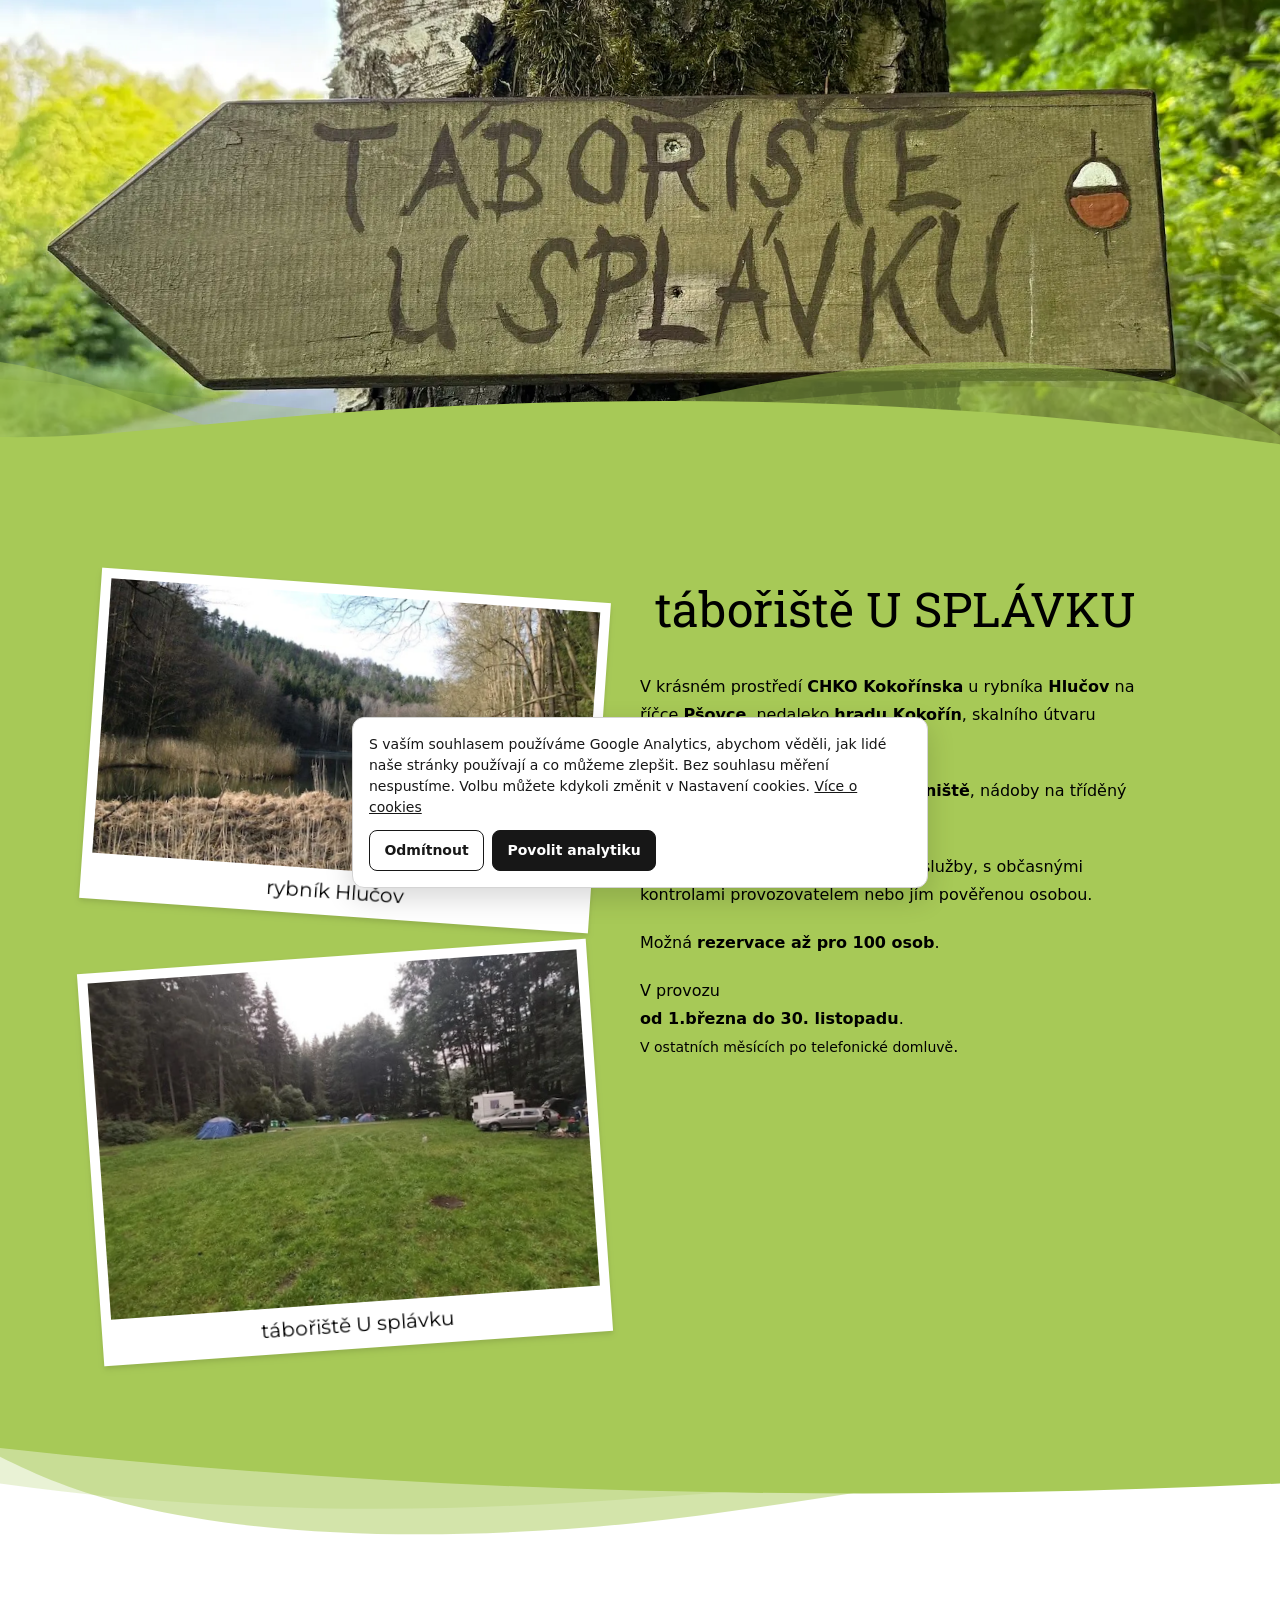
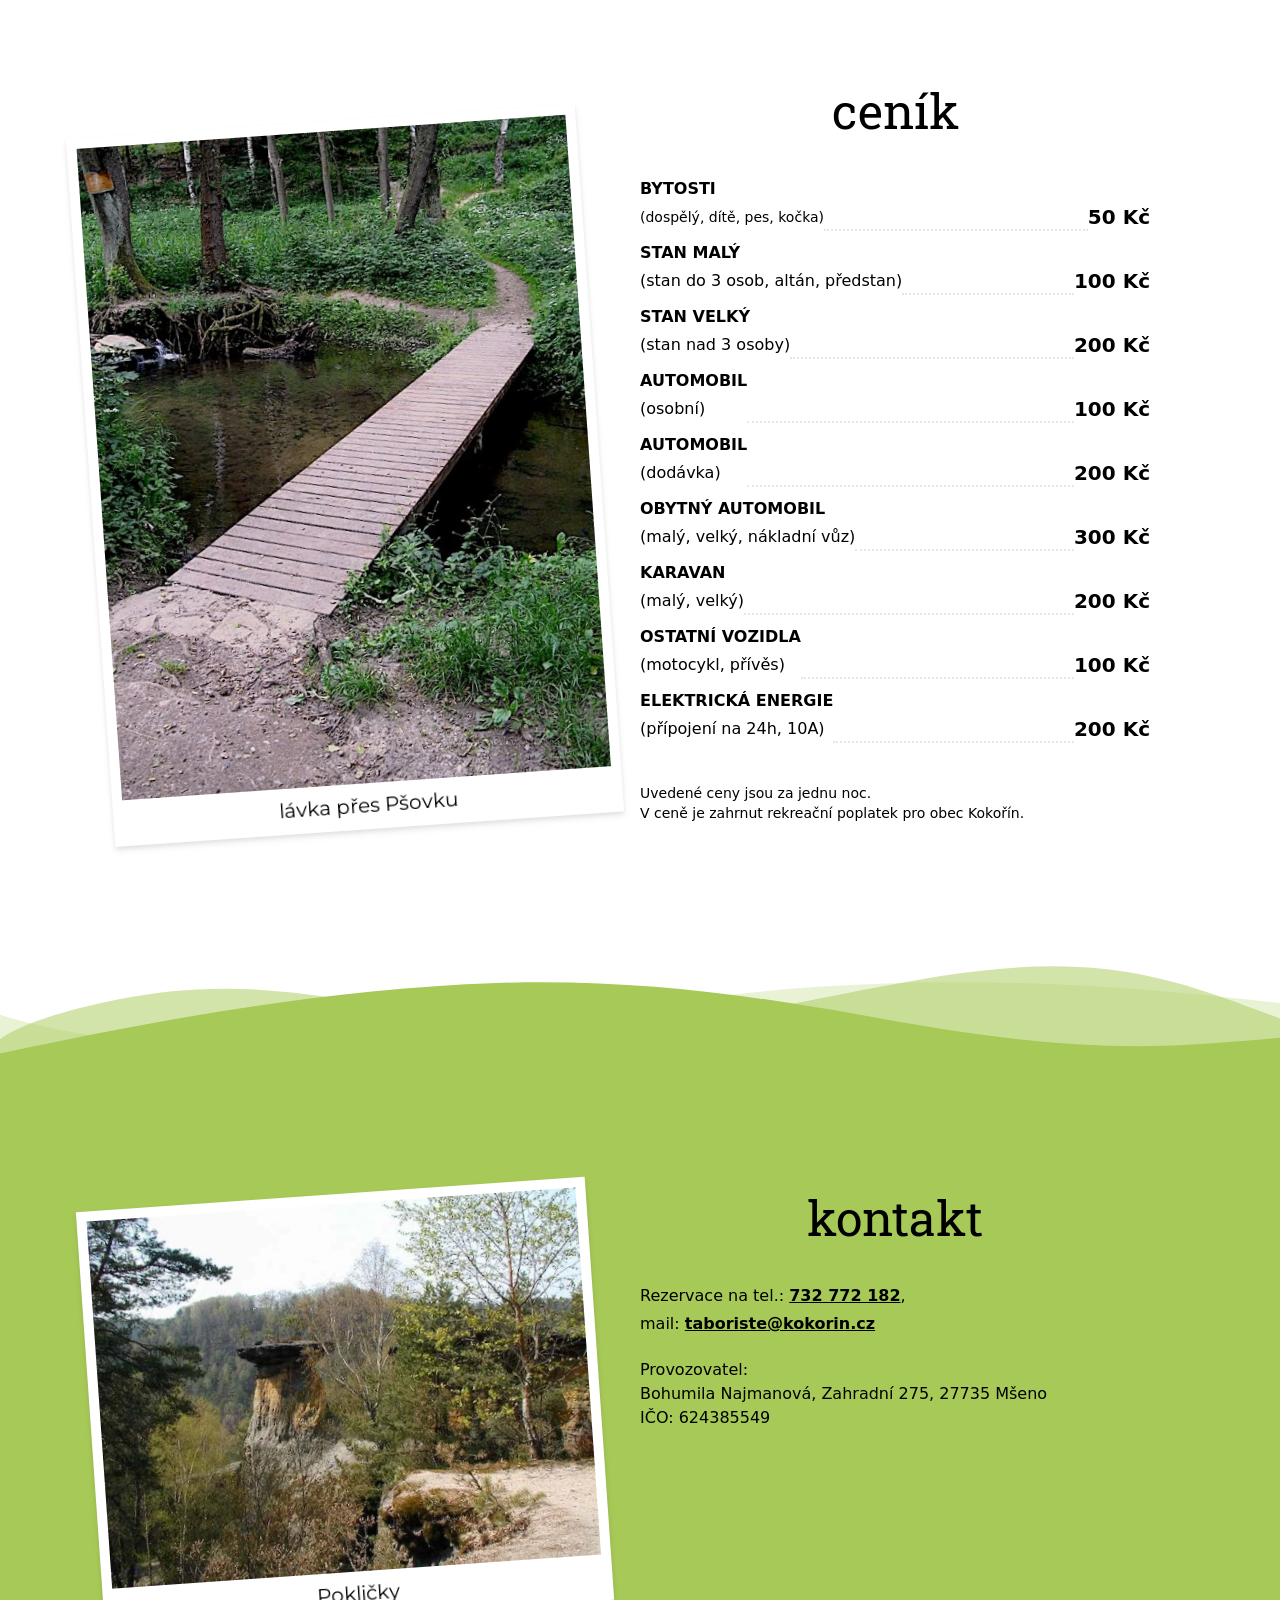
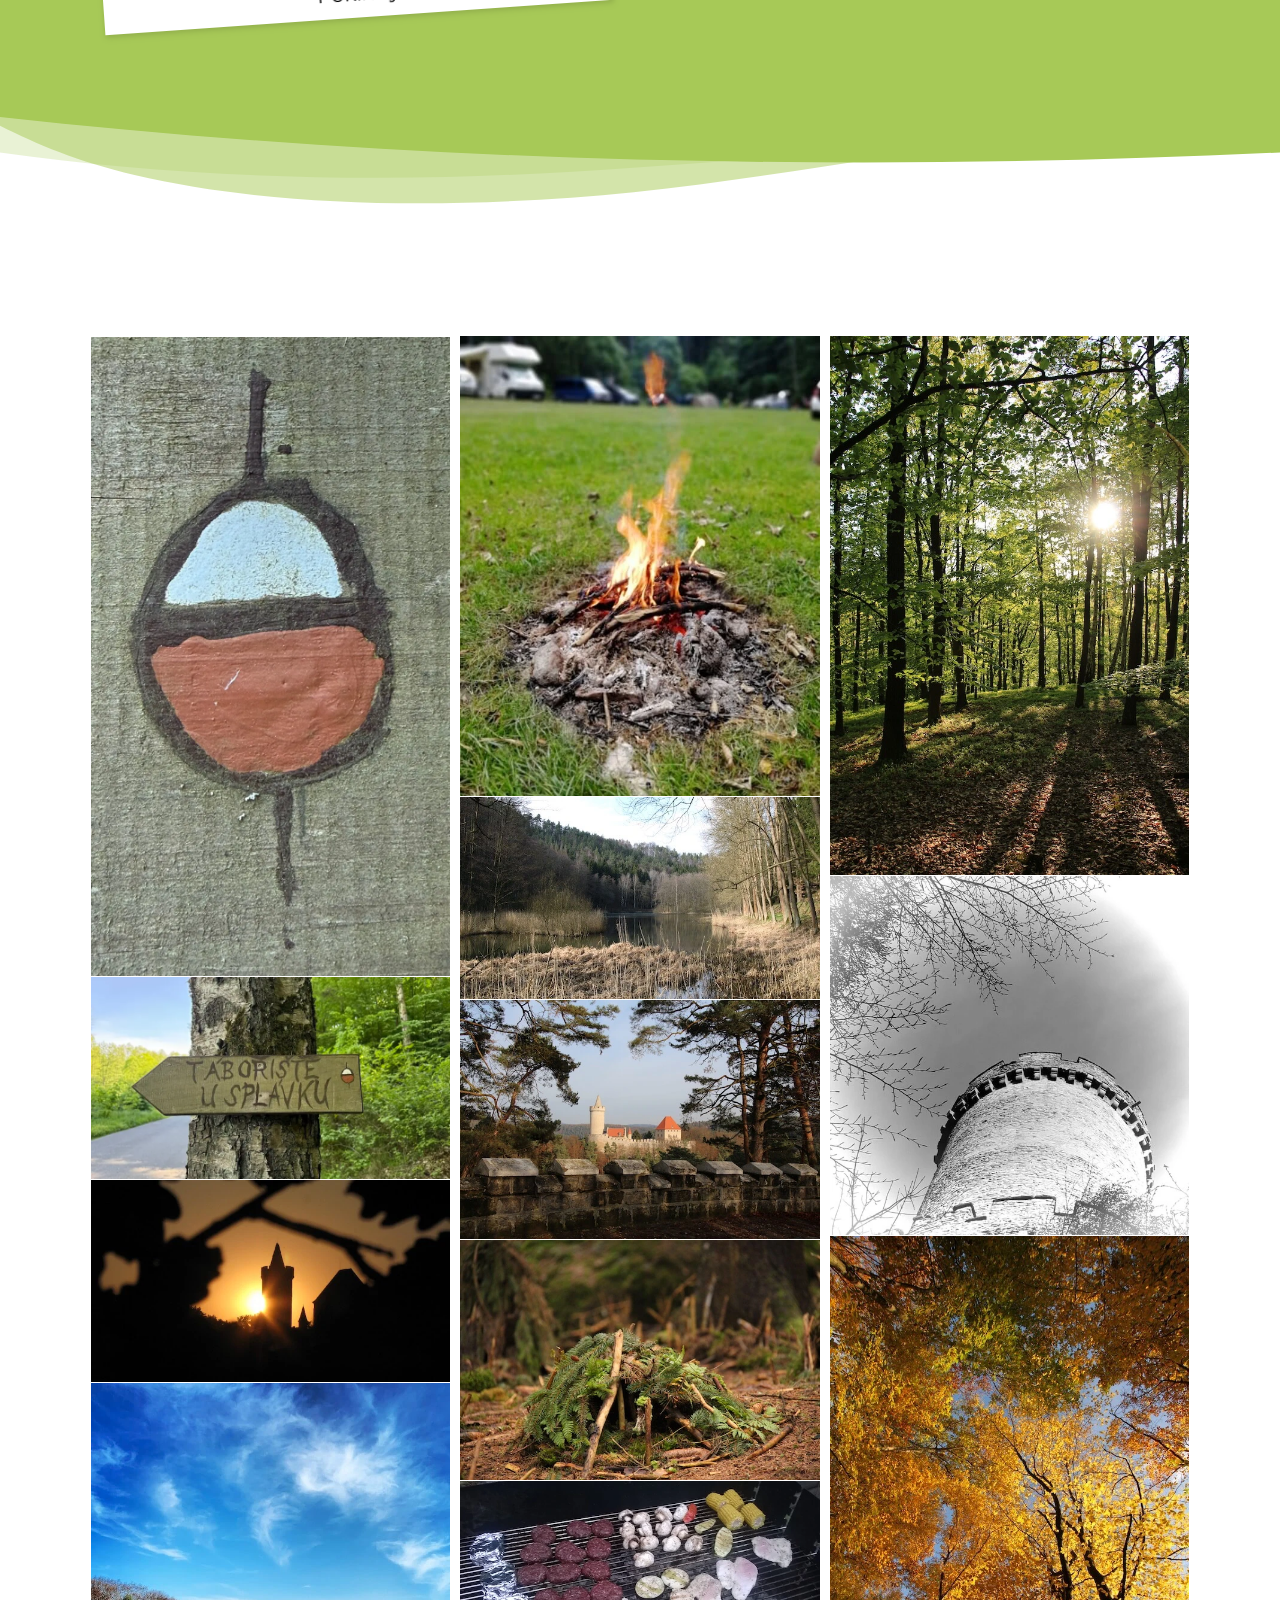
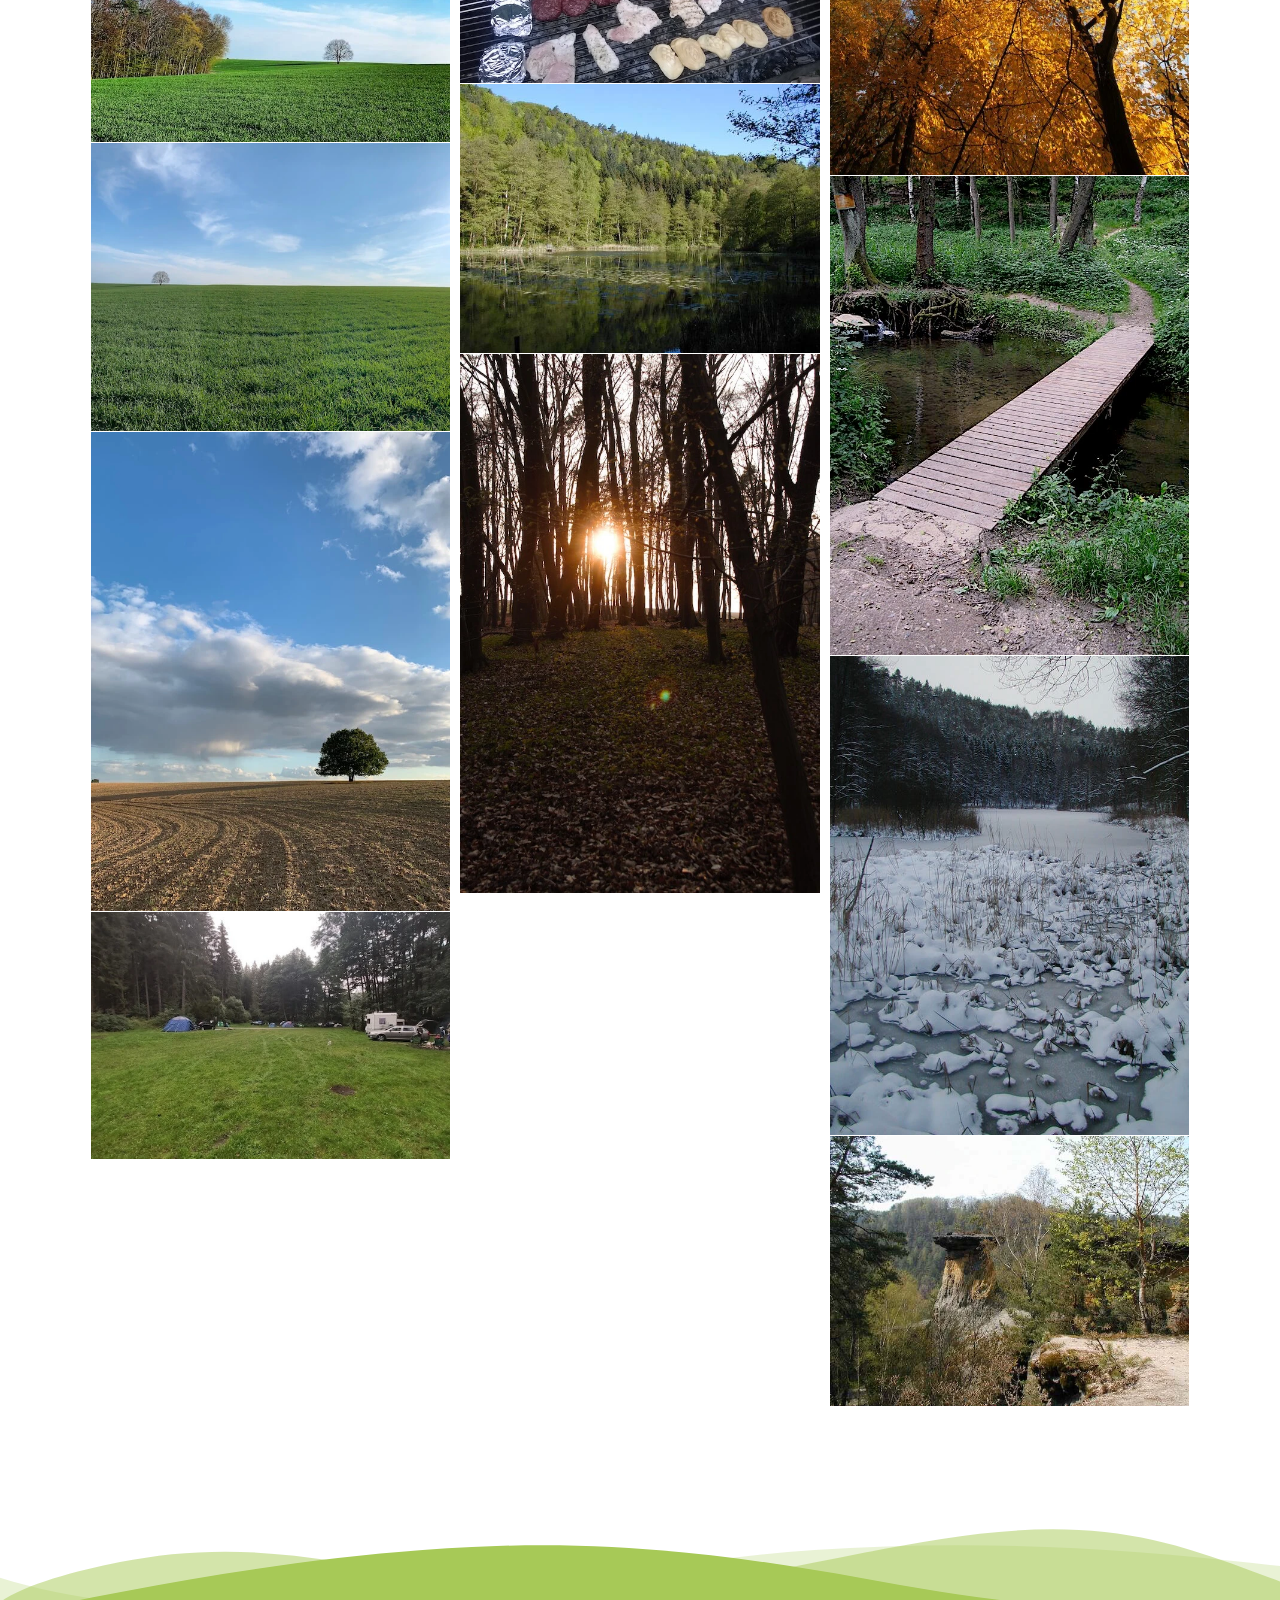
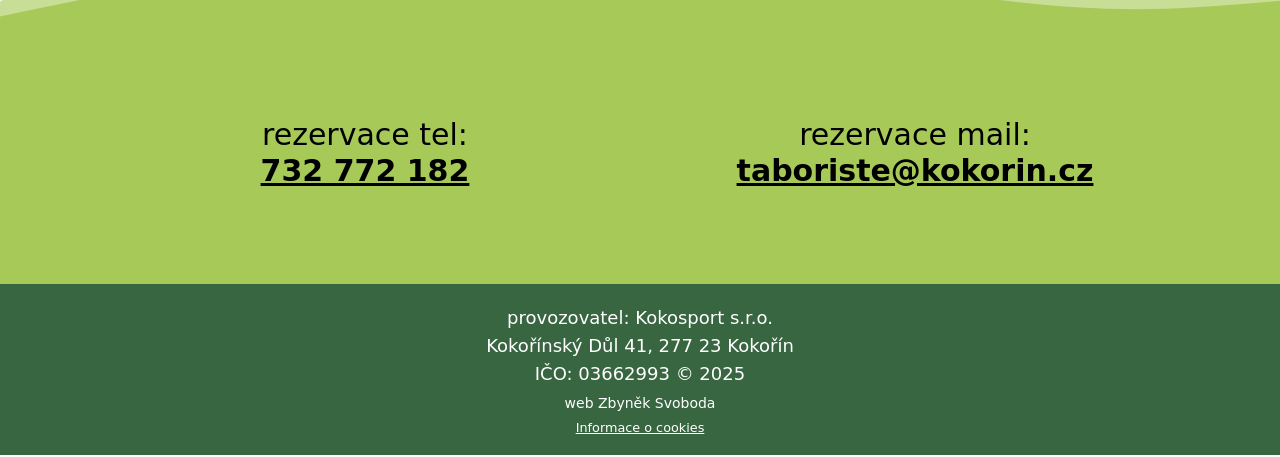
<file: index.html>
<!DOCTYPE html>
<html lang="cs">
  <head>
    <meta charset="UTF-8" />
    <meta http-equiv="X-UA-Compatible" content="IE=edge" />
    <title>tábořiště U SPLÁVKU | Kempování v CHKO Kokořínsko</title>
    <meta name="viewport" content="width=device-width, initial-scale=1.0" />
    <meta name="theme-color" content="#A7C957" />
    <meta name="robots" content="index, follow" />
    <meta
      name="keywords"
      content="tábořiště, camp, kemp, kempování, Kokořín, Kokořínsko, U splávku, CHKO Kokořínsko, hrad Kokořín, Pokličky, Nedamské jeskyně, rybník Hlučov, Pšovka"
    />
    <meta
      name="description"
      content="Tábořiště U SPLÁVKU, v CHKO Kokořínsko, nedaleko hradu Kokořín, skalního útvaru Pokličky a Nedamských jeskyní. Rezervace na tel. 732 772 182."
    />
    <meta name="subject" content="Tábořiště U splávku" />
    <meta name="copyright" content="Harasov.eu" />
    <meta name="language" content="Czech" />
    <meta name="author" content="Zbyněk Svoboda, info@zbyneksvoboda.cz" />
    <meta name="reply-to" content="info@zbyneksvoboda.cz" />
    <meta name="owner" content="Harasov.eu" />
    
    <!-- Open Graph / Facebook -->
    <meta property="og:type" content="website" />
    <meta property="og:url" content="https://taboristeusplavku.cz/" />
    <meta property="og:title" content="tábořiště U SPLÁVKU | Kempování v CHKO Kokořínsko" />
    <meta property="og:description" content="Tábořiště U SPLÁVKU, v CHKO Kokořínsko, nedaleko hradu Kokořín, skalního útvaru Pokličky a Nedamských jeskyní." />
    <meta property="og:locale" content="cs_CZ" />
    
    <!-- Twitter -->
    <meta name="twitter:card" content="summary_large_image" />
    <meta name="twitter:title" content="tábořiště U SPLÁVKU | Kempování v CHKO Kokořínsko" />
    <meta name="twitter:description" content="Tábořiště U SPLÁVKU, v CHKO Kokořínsko, nedaleko hradu Kokořín, skalního útvaru Pokličky a Nedamských jeskyní." />
    
    <!-- Canonical URL -->
    <link rel="canonical" href="https://taboristeusplavku.cz/" />
    
    <!-- Preconnect and DNS prefetch for performance -->
    <link rel="dns-prefetch" href="https://fonts.googleapis.com" />
    <link rel="dns-prefetch" href="https://fonts.gstatic.com" />
    <link rel="preconnect" href="https://fonts.googleapis.com" />
    <link rel="preconnect" href="https://fonts.gstatic.com" crossorigin />
    
    <!-- Preload critical resources -->
    <link rel="preload" href="./img/ohen.webp" as="image" type="image/webp" />
    <link rel="preload" href="./style.css" as="style" />
    <link rel="preload" href="./css.css" as="style" />
    
    <!-- Fonts with font-display swap for better performance -->
    <link
      href="https://fonts.googleapis.com/css2?family=Montserrat:wght@300;700&family=Roboto+Slab:wght@700;900&family=Shadows+Into+Light&display=swap"
      rel="stylesheet"
    />
    
    <link rel="stylesheet" href="./style.css" />
    <link rel="stylesheet" href="./css.css" />
    
    <!-- Structured Data (JSON-LD) -->
    <script type="application/ld+json">
    {
      "@context": "https://schema.org",
      "@type": "Campground",
      "name": "tábořiště U SPLÁVKU",
      "description": "Tábořiště U SPLÁVKU, v CHKO Kokořínsko, nedaleko hradu Kokořín, skalního útvaru Pokličky a Nedamských jeskyní.",
      "address": {
        "@type": "PostalAddress",
        "addressLocality": "Kokořín",
        "addressRegion": "Středočeský kraj",
        "addressCountry": "CZ"
      },
      "geo": {
        "@type": "GeoCoordinates",
        "latitude": "50.4333",
        "longitude": "14.5667"
      },
      "telephone": "+420732772182",
      "email": "taboriste@kokorin.cz",
      "url": "https://taboristeusplavku.cz",
      "priceRange": "50-200 Kč",
      "amenityFeature": [
        {
          "@type": "LocationFeatureSpecification",
          "name": "Ohniště",
          "value": true
        },
        {
          "@type": "LocationFeatureSpecification",
          "name": "Tříděný odpad",
          "value": true
        },
        {
          "@type": "LocationFeatureSpecification",
          "name": "Suché toalety",
          "value": true
        },
        {
          "@type": "LocationFeatureSpecification",
          "name": "Elektrická energie",
          "value": true
        }
      ],
      "openingHoursSpecification": {
        "@type": "OpeningHoursSpecification",
        "dayOfWeek": [
          "Monday",
          "Tuesday",
          "Wednesday",
          "Thursday",
          "Friday",
          "Saturday",
          "Sunday"
        ],
        "validFrom": "2025-03-01",
        "validThrough": "2025-11-30"
      },
      "owner": {
        "@type": "Organization",
        "name": "Kokosport s.r.o.",
        "address": {
          "@type": "PostalAddress",
          "streetAddress": "Kokořínský Důl 41",
          "addressLocality": "Kokořín",
          "postalCode": "277 23",
          "addressCountry": "CZ"
        },
        "identifier": {
          "@type": "PropertyValue",
          "name": "IČO",
          "value": "03662993"
        }
      }
    }
    </script>
    <meta name="ga4-measurement-id" content="G-8QBRN09RY7" />
    <link rel="stylesheet" href="./analytics-consent.css" />
  </head>
  <body class="">
    <header class="flex flex-col">
      <!-- <h1 class="text-center text-4xl md:text-6xl lg:text-9xl text-white">
        tábořiště<br />U SPLÁVKU<br />KOKOŘÍN
      </h1> -->
      <nav class="mt-auto">
        <!-- <div class="nav-container container">
          <ul class="mr-4 lg:mr-0 text-lg text-bold">
            <li class="pl-4 hover:underline">
              <a href="#o-splavku" class="hidden md:inline">o tábořišti</a>
            </li>
            <li class="pl-4 hover:underline"><a href="#cenik">ceník</a></li>
            <li class="pl-4 hover:underline"><a href="#kontakt">kontakt</a></li>
          </ul>
        </div> -->
        <div class="over">
          <div class="custom-shape-divider-bottom-1643545154 vlna" id="o-splavku">
            <svg
              data-name="Layer 1"
              xmlns="http://www.w3.org/2000/svg"
              viewBox="0 0 1200 120"
              preserveAspectRatio="none"
            >
              <path
                d="M0,0V46.29c47.79,22.2,103.59,32.17,158,28,70.36-5.37,136.33-33.31,206.8-37.5C438.64,32.43,512.34,53.67,583,72.05c69.27,18,138.3,24.88,209.4,13.08,36.15-6,69.85-17.84,104.45-29.34C989.49,25,1113-14.29,1200,52.47V0Z"
                opacity=".25"
                class="shape-fill"
              ></path>
              <path
                d="M0,0V15.81C13,36.92,27.64,56.86,47.69,72.05,99.41,111.27,165,111,224.58,91.58c31.15-10.15,60.09-26.07,89.67-39.8,40.92-19,84.73-46,130.83-49.67,36.26-2.85,70.9,9.42,98.6,31.56,31.77,25.39,62.32,62,103.63,73,40.44,10.79,81.35-6.69,119.13-24.28s75.16-39,116.92-43.05c59.73-5.85,113.28,22.88,168.9,38.84,30.2,8.66,59,6.17,87.09-7.5,22.43-10.89,48-26.93,60.65-49.24V0Z"
                opacity=".5"
                class="shape-fill"
              ></path>
              <path
                d="M0,0V5.63C149.93,59,314.09,71.32,475.83,42.57c43-7.64,84.23-20.12,127.61-26.46,59-8.63,112.48,12.24,165.56,35.4C827.93,77.22,886,95.24,951.2,90c86.53-7,172.46-45.71,248.8-84.81V0Z"
                class="shape-fill"
              ></path>
            </svg>
          </div>
        </div>
      </nav>
    </header>
    
    <section class="green-bg py-2 md:py-14 lg:py-24 tablet-mode">
      <div class="container flex flex-col md:flex-row-reverse">
        <article class="basis-1/2 mx-2 md:mx-10 my-10">
          <h1
            class="inline text-center text-2xl md:text-4xl lg:text-5xl"
          >
            tábořiště U SPLÁVKU
          </h1>
          <p class="leading-7 md:my-5 md:mt-10">
            V krásném prostředí <span class="font-bold">CHKO Kokořínska</span> u
            rybníka <span class="font-bold">Hlučov</span> na říčce
            <span class="font-bold">Pšovce</span>, nedaleko
            <span class="font-bold">hradu Kokořín</span>, skalního útvaru
            <span class="font-bold">Pokličky</span> a
            <span class="font-bold">Nedamských jeskyní</span>.
          </p>
          <p class="leading-7 my-5">
            Na tábořišti jsou k dispozici
            <span class="font-bold">dvě ohniště</span>, nádoby na tříděný odpad
            a 2 suché toalety.
          </p>
          <p class="leading-7 my-5">
            Tábořiště je provozováno bez stálé služby, s občasnými kontrolami
            provozovatelem nebo jím pověřenou osobou.
          </p>
          <p class="leading-7 my-5">
            Možná <span class="font-bold">rezervace až pro 100 osob</span>.
          </p>
          <p class="leading-7 my-5">
            V provozu<br /><span class="font-bold"
              >od 1.března do 30. listopadu</span
            >.<br /><span class="text-sm"
              >V ostatních měsících po telefonické domluvě</span
            >.
          </p>
        </article>
        <div class="basis-1/2 flex md:flex-col flex-wrap justify-center">
          <figure class="rounded-2xl mt-10 drop-shadow-md fotka leva">
            <picture>
              <source srcset="./img/7.webp" type="image/webp" />
              <source srcset="./img/7.jpg" type="image/jpeg" />
              <img src="./img/7.jpg" loading="lazy" fetchpriority="high" alt="rybník Hlučov" />
            </picture>
            <figcaption class="text-center text-xl pt-2">
              rybník Hlučov
            </figcaption>
          </figure>
          <figure class="rounded-2xl mt-10 drop-shadow-md fotka prava">
            <picture>
              <source srcset="./img/5.webp" type="image/webp" />
              <source srcset="./img/5.jpg" type="image/jpeg" />
              <img src="./img/5.jpg" loading="lazy" fetchpriority="high" alt="tábořiště U splávku" />
            </picture>
            <figcaption class="text-center text-xl pt-2">
              tábořiště U splávku
            </figcaption>
          </figure>
        </div>
      </div>
    </section>
    <div class="over">
      <div class="custom-shape-divider-top-1643551526 vlna" id="cenik">
        <svg
          data-name="Layer 1"
          xmlns="http://www.w3.org/2000/svg"
          viewBox="0 0 1200 120"
          preserveAspectRatio="none"
        >
          <path
            d="M0,0V46.29c47.79,22.2,103.59,32.17,158,28,70.36-5.37,136.33-33.31,206.8-37.5C438.64,32.43,512.34,53.67,583,72.05c69.27,18,138.3,24.88,209.4,13.08,36.15-6,69.85-17.84,104.45-29.34C989.49,25,1113-14.29,1200,52.47V0Z"
            opacity=".25"
            class="shape-fill"
          ></path>
          <path
            d="M0,0V15.81C13,36.92,27.64,56.86,47.69,72.05,99.41,111.27,165,111,224.58,91.58c31.15-10.15,60.09-26.07,89.67-39.8,40.92-19,84.73-46,130.83-49.67,36.26-2.85,70.9,9.42,98.6,31.56,31.77,25.39,62.32,62,103.63,73,40.44,10.79,81.35-6.69,119.13-24.28s75.16-39,116.92-43.05c59.73-5.85,113.28,22.88,168.9,38.84,30.2,8.66,59,6.17,87.09-7.5,22.43-10.89,48-26.93,60.65-49.24V0Z"
            opacity=".5"
            class="shape-fill"
          ></path>
          <path
            d="M0,0V5.63C149.93,59,314.09,71.32,475.83,42.57c43-7.64,84.23-20.12,127.61-26.46,59-8.63,112.48,12.24,165.56,35.4C827.93,77.22,886,95.24,951.2,90c86.53-7,172.46-45.71,248.8-84.81V0Z"
            class="shape-fill"
          ></path>
        </svg>
      </div>
    </div>
    <section class="white-bg py-2 md:py-14 lg:py-24">
      <div class="container flex flex-col md:flex-row-reverse">
        <article class="basis-1/2 mx-2 md:mx-10 my-10">
          <h2 class="text-center text-3xl md:text-4xl lg:text-5xl">ceník</h2>
          <div class="leading-7 my-2 mt-10 flex">
            <div>
              <span class="font-bold">BYTOSTI<br /></span
              ><span class="text-sm">(dospělý, dítě, pes, kočka)</span>
            </div>
            <span class="border-b-2 border-dotted grow">&nbsp;</span
            ><span class="font-bold text-xl self-end">50 Kč</span>
          </div>
          <div class="leading-7 my-2 flex">
            <div>
              <span class="font-bold">STAN MALÝ<br /></span
              ><span>(stan do 3 osob, altán, předstan)</span>
            </div>
            <span class="border-b-2 border-dotted grow"><br /></span
            ><span class="font-bold text-xl self-end">100 Kč</span>
          </div>
          <div class="leading-7 my-2 flex">
            <div>
              <span class="font-bold">STAN VELKÝ<br /></span
              ><span>(stan nad 3 osoby)</span>
            </div>
            <span class="border-b-2 border-dotted grow">&nbsp;</span
            ><span class="font-bold text-xl self-end">200 Kč</span>
          </div>
          <div class="leading-7 my-2 flex">
            <div>
              <span class="font-bold">AUTOMOBIL<br /></span
              ><span>(osobní)</span>
            </div>
            <span class="border-b-2 border-dotted grow">&nbsp;</span
            ><span class="font-bold text-xl self-end">100 Kč</span>
          </div>
          <div class="leading-7 my-2 flex">
            <div>
              <span class="font-bold">AUTOMOBIL<br /></span
              ><span>(dodávka)</span>
            </div>
            <span class="border-b-2 border-dotted grow">&nbsp;</span
            ><span class="font-bold text-xl self-end">200 Kč</span>
          </div>
          <div class="leading-7 my-2 flex">
            <div>
              <span class="font-bold">OBYTNÝ AUTOMOBIL<br /></span
              ><span>(malý, velký, nákladní vůz)</span>
            </div>
            <span class="border-b-2 border-dotted grow">&nbsp;</span
            ><span class="font-bold text-xl self-end">300 Kč</span>
          </div>
          <div class="leading-7 my-2 flex">
            <div>
              <span class="font-bold">KARAVAN<br /></span
              ><span>(malý, velký)</span>
            </div>
            <span class="border-b-2 border-dotted grow">&nbsp;</span
            ><span class="font-bold text-xl self-end">200 Kč</span>
          </div>
          <div class="leading-7 my-2 flex">
            <div>
              <span class="font-bold">OSTATNÍ VOZIDLA<br /></span
              ><span>(motocykl, přívěs)</span>
            </div>
            <span class="border-b-2 border-dotted grow">&nbsp;</span
            ><span class="font-bold text-xl self-end">100 Kč</span>
          </div>
          <div class="leading-7 my-2 flex">
            <div>
              <span class="font-bold">ELEKTRICKÁ ENERGIE<br /></span
              ><span>(přípojení na 24h, 10A)</span>
            </div>
            <span class="border-b-2 border-dotted grow">&nbsp;</span
            ><span class="font-bold text-xl self-end">200 Kč</span>
          </div>
          <p class="mt-10 text-sm">
            Uvedené ceny jsou za jednu noc.<br />V ceně je zahrnut rekreační
            poplatek pro obec Kokořín.
          </p>
        </article>
        <div class="basis-1/2 flex md:flex-col flex-wrap justify-center">
          <figure class="rounded-2xl mt-10 drop-shadow-md fotka prava">
            <picture>
              <source srcset="./img/14.webp" type="image/webp" />
              <source srcset="./img/14.jpg" type="image/jpeg" />
              <img src="./img/14.jpg" loading="lazy" alt="lávka přes Pšovku" />
            </picture>
            <figcaption class="text-center text-xl pt-2">
              lávka přes Pšovku
            </figcaption>
          </figure>
        </div>
      </div>
    </section>
    <div class="over">
      <div class="custom-shape-divider-bottom-1643545154 vlna" id="kontakt">
        <svg
          data-name="Layer 1"
          xmlns="http://www.w3.org/2000/svg"
          viewBox="0 0 1200 120"
          preserveAspectRatio="none"
        >
          <path
            d="M0,0V46.29c47.79,22.2,103.59,32.17,158,28,70.36-5.37,136.33-33.31,206.8-37.5C438.64,32.43,512.34,53.67,583,72.05c69.27,18,138.3,24.88,209.4,13.08,36.15-6,69.85-17.84,104.45-29.34C989.49,25,1113-14.29,1200,52.47V0Z"
            opacity=".25"
            class="shape-fill"
          ></path>
          <path
            d="M0,0V15.81C13,36.92,27.64,56.86,47.69,72.05,99.41,111.27,165,111,224.58,91.58c31.15-10.15,60.09-26.07,89.67-39.8,40.92-19,84.73-46,130.83-49.67,36.26-2.85,70.9,9.42,98.6,31.56,31.77,25.39,62.32,62,103.63,73,40.44,10.79,81.35-6.69,119.13-24.28s75.16-39,116.92-43.05c59.73-5.85,113.28,22.88,168.9,38.84,30.2,8.66,59,6.17,87.09-7.5,22.43-10.89,48-26.93,60.65-49.24V0Z"
            opacity=".5"
            class="shape-fill"
          ></path>
          <path
            d="M0,0V5.63C149.93,59,314.09,71.32,475.83,42.57c43-7.64,84.23-20.12,127.61-26.46,59-8.63,112.48,12.24,165.56,35.4C827.93,77.22,886,95.24,951.2,90c86.53-7,172.46-45.71,248.8-84.81V0Z"
            class="shape-fill"
          ></path>
        </svg>
      </div>
    </div>
    <section class="green-bg py-2 md:py-14 lg:py-24">
      <div class="container flex flex-col md:flex-row-reverse">
        <article class="basis-1/2 mx-2 md:mx-10 my-10">
          <h2 class="text-center text-3xl md:text-4xl lg:text-5xl">kontakt</h2>
          <p class="leading-7 my-5 mt-10">
            Rezervace na tel.:
            <a href="tel:+420732772182" class="font-bold underline"
              >732 772 182</a
            >,<br />mail:
            <a href="mailto:taboriste@kokorin.cz" class="font-bold underline"
              >taboriste@kokorin.cz</a
            >
          </p>
          <p>
            Provozovatel:<br />Bohumila Najmanová, Zahradní 275, 27735 Mšeno<br />IČO:
            624385549
          </p>
        </article>
        <div class="basis-1/2 flex md:flex-col flex-wrap justify-center">
          <!-- <img src="./img/6.jpg" class="rounded-2xl mt-10 drop-shadow-md p-2 md:p-0" loading="lazy"> -->
          <figure class="rounded-2xl mt-10 drop-shadow-md fotka prava">
            <picture>
              <source srcset="./img/16.webp" type="image/webp" />
              <source srcset="./img/16.jpg" type="image/jpeg" />
              <img src="./img/16.jpg" loading="lazy" alt="Pokličky" />
            </picture>
            <figcaption class="text-center text-xl pt-2">Pokličky</figcaption>
          </figure>
        </div>
      </div>
    </section>
    <div class="over">
      <div class="custom-shape-divider-top-1643551526 vlna">
        <svg
          data-name="Layer 1"
          xmlns="http://www.w3.org/2000/svg"
          viewBox="0 0 1200 120"
          preserveAspectRatio="none"
        >
          <path
            d="M0,0V46.29c47.79,22.2,103.59,32.17,158,28,70.36-5.37,136.33-33.31,206.8-37.5C438.64,32.43,512.34,53.67,583,72.05c69.27,18,138.3,24.88,209.4,13.08,36.15-6,69.85-17.84,104.45-29.34C989.49,25,1113-14.29,1200,52.47V0Z"
            opacity=".25"
            class="shape-fill"
          ></path>
          <path
            d="M0,0V15.81C13,36.92,27.64,56.86,47.69,72.05,99.41,111.27,165,111,224.58,91.58c31.15-10.15,60.09-26.07,89.67-39.8,40.92-19,84.73-46,130.83-49.67,36.26-2.85,70.9,9.42,98.6,31.56,31.77,25.39,62.32,62,103.63,73,40.44,10.79,81.35-6.69,119.13-24.28s75.16-39,116.92-43.05c59.73-5.85,113.28,22.88,168.9,38.84,30.2,8.66,59,6.17,87.09-7.5,22.43-10.89,48-26.93,60.65-49.24V0Z"
            opacity=".5"
            class="shape-fill"
          ></path>
          <path
            d="M0,0V5.63C149.93,59,314.09,71.32,475.83,42.57c43-7.64,84.23-20.12,127.61-26.46,59-8.63,112.48,12.24,165.56,35.4C827.93,77.22,886,95.24,951.2,90c86.53-7,172.46-45.71,248.8-84.81V0Z"
            class="shape-fill"
          ></path>
        </svg>
      </div>
    </div>
    <section class="container bg-white py-10 md:py-5 foto">
      <div class="masonry-gallery py-2 md:py-14 lg:py-24">
        <picture>
          <img src="./img/01.webp" loading="lazy" alt="Tábořiště U SPLÁVKU - fotografie" />
        </picture>
        <picture>
          <img src="./img/02.webp" loading="lazy" alt="Tábořiště U SPLÁVKU - fotografie" />
        </picture>
        <picture>
          <source srcset="./img/1.webp" type="image/webp" />
          <source srcset="./img/1.jpg" type="image/jpeg" />
          <img src="./img/1.jpg" loading="lazy" alt="Tábořiště U SPLÁVKU - fotografie" />
        </picture>
        <picture>
          <source srcset="./img/2.webp" type="image/webp" />
          <source srcset="./img/2.jpg" type="image/jpeg" />
          <img src="./img/2.jpg" loading="lazy" alt="Tábořiště U SPLÁVKU - fotografie" />
        </picture>
        <picture>
          <source srcset="./img/3.webp" type="image/webp" />
          <source srcset="./img/3.jpg" type="image/jpeg" />
          <img src="./img/3.jpg" loading="lazy" alt="Tábořiště U SPLÁVKU - fotografie" />
        </picture>
        <picture>
          <source srcset="./img/4.webp" type="image/webp" />
          <source srcset="./img/4.jpg" type="image/jpeg" />
          <img src="./img/4.jpg" loading="lazy" alt="Tábořiště U SPLÁVKU - fotografie" />
        </picture>
        <picture>
          <source srcset="./img/5.webp" type="image/webp" />
          <source srcset="./img/5.jpg" type="image/jpeg" />
          <img src="./img/5.jpg" loading="lazy" alt="Tábořiště U SPLÁVKU - fotografie" />
        </picture>
        <picture>
          <source srcset="./img/6.webp" type="image/webp" />
          <source srcset="./img/6.jpg" type="image/jpeg" />
          <img src="./img/6.jpg" loading="lazy" alt="Tábořiště U SPLÁVKU - fotografie" />
        </picture>
        <picture>
          <source srcset="./img/7.webp" type="image/webp" />
          <source srcset="./img/7.jpg" type="image/jpeg" />
          <img src="./img/7.jpg" loading="lazy" alt="Rybník Hlučov u tábořiště" />
        </picture>
        <picture>
          <source srcset="./img/8.webp" type="image/webp" />
          <source srcset="./img/8.jpg" type="image/jpeg" />
          <img src="./img/8.jpg" loading="lazy" alt="Tábořiště U SPLÁVKU - fotografie" />
        </picture>
        <picture>
          <source srcset="./img/9.webp" type="image/webp" />
          <source srcset="./img/9.jpg" type="image/jpeg" />
          <img src="./img/9.jpg" loading="lazy" alt="Tábořiště U SPLÁVKU - fotografie" />
        </picture>
        <picture>
          <source srcset="./img/17.webp" type="image/webp" />
          <source srcset="./img/17.jpg" type="image/jpeg" />
          <img src="./img/17.jpg" loading="lazy" alt="Tábořiště U SPLÁVKU - fotografie" />
        </picture>
        <picture>
          <source srcset="./img/18.webp" type="image/webp" />
          <source srcset="./img/18.jpg" type="image/jpeg" />
          <img src="./img/18.jpg" loading="lazy" alt="Tábořiště U SPLÁVKU - fotografie" />
        </picture>
        <picture>
          <source srcset="./img/10.webp" type="image/webp" />
          <source srcset="./img/10.jpg" type="image/jpeg" />
          <img src="./img/10.jpg" loading="lazy" alt="Tábořiště U SPLÁVKU - fotografie" />
        </picture>
        <picture>
          <source srcset="./img/11.webp" type="image/webp" />
          <source srcset="./img/11.jpg" type="image/jpeg" />
          <img src="./img/11.jpg" loading="lazy" alt="Tábořiště U SPLÁVKU - fotografie" />
        </picture>
        <picture>
          <source srcset="./img/12.webp" type="image/webp" />
          <source srcset="./img/12.jpg" type="image/jpeg" />
          <img src="./img/12.jpg" loading="lazy" alt="Tábořiště U SPLÁVKU - fotografie" />
        </picture>
        <picture>
          <source srcset="./img/13.webp" type="image/webp" />
          <source srcset="./img/13.jpg" type="image/jpeg" />
          <img src="./img/13.jpg" loading="lazy" alt="Tábořiště U SPLÁVKU - fotografie" />
        </picture>
        <picture>
          <source srcset="./img/14.webp" type="image/webp" />
          <source srcset="./img/14.jpg" type="image/jpeg" />
          <img src="./img/14.jpg" loading="lazy" alt="Lávka přes Pšovku" />
        </picture>
        <picture>
          <source srcset="./img/15.webp" type="image/webp" />
          <source srcset="./img/15.jpg" type="image/jpeg" />
          <img src="./img/15.jpg" loading="lazy" alt="Tábořiště U SPLÁVKU - fotografie" />
        </picture>
        <picture>
          <source srcset="./img/16.webp" type="image/webp" />
          <source srcset="./img/16.jpg" type="image/jpeg" />
          <img src="./img/16.jpg" loading="lazy" alt="Pokličky - skalní útvar v Kokořínsku" />
        </picture>
      </div>
    </section>
    <div class="over">
      <div class="custom-shape-divider-bottom-1643545154 vlna" id="kontakt">
        <svg
          data-name="Layer 1"
          xmlns="http://www.w3.org/2000/svg"
          viewBox="0 0 1200 120"
          preserveAspectRatio="none"
        >
          <path
            d="M0,0V46.29c47.79,22.2,103.59,32.17,158,28,70.36-5.37,136.33-33.31,206.8-37.5C438.64,32.43,512.34,53.67,583,72.05c69.27,18,138.3,24.88,209.4,13.08,36.15-6,69.85-17.84,104.45-29.34C989.49,25,1113-14.29,1200,52.47V0Z"
            opacity=".25"
            class="shape-fill"
          ></path>
          <path
            d="M0,0V15.81C13,36.92,27.64,56.86,47.69,72.05,99.41,111.27,165,111,224.58,91.58c31.15-10.15,60.09-26.07,89.67-39.8,40.92-19,84.73-46,130.83-49.67,36.26-2.85,70.9,9.42,98.6,31.56,31.77,25.39,62.32,62,103.63,73,40.44,10.79,81.35-6.69,119.13-24.28s75.16-39,116.92-43.05c59.73-5.85,113.28,22.88,168.9,38.84,30.2,8.66,59,6.17,87.09-7.5,22.43-10.89,48-26.93,60.65-49.24V0Z"
            opacity=".5"
            class="shape-fill"
          ></path>
          <path
            d="M0,0V5.63C149.93,59,314.09,71.32,475.83,42.57c43-7.64,84.23-20.12,127.61-26.46,59-8.63,112.48,12.24,165.56,35.4C827.93,77.22,886,95.24,951.2,90c86.53-7,172.46-45.71,248.8-84.81V0Z"
            class="shape-fill"
          ></path>
        </svg>
      </div>
    </div>
    <section class="green-bg py-2 md:py-14 lg:py-24">
      <div class="container flex flex-col md:flex-row">
        <div class="basis-1/2 text-center text-xl md:text-3xl">
          rezervace tel:<br /><a
            href="tel:+420732772182"
            class="font-bold underline"
            >732 772 182</a
          >
        </div>
        <div class="basis-1/2 text-center text-xl md:text-3xl py-5 md:py-0">
          rezervace mail:<br /><a
            href="mailto:taboriste@kokorin.cz"
            class="font-bold underline"
            >taboriste@kokorin.cz</a
          >
        </div>
      </div>
    </section>
    <footer class="footer-bg py-5">
      <div class="text-lg text-center text-white">
        provozovatel: Kokosport s.r.o.
        <br />
        Kokořínský Důl 41, 277 23 Kokořín
        <br />
        IČO: 03662993 &copy; 2025
        <br />
        <a
          href="https://zbyneksvoboda.cz"
          target="_blank"
          class="odkaz text-sm pt-4"
        >
          web Zbyněk Svoboda
        </a>
      </div>
    </footer>
    <script src="./analytics-consent.js" defer></script>
  </body>
</html>
</file>
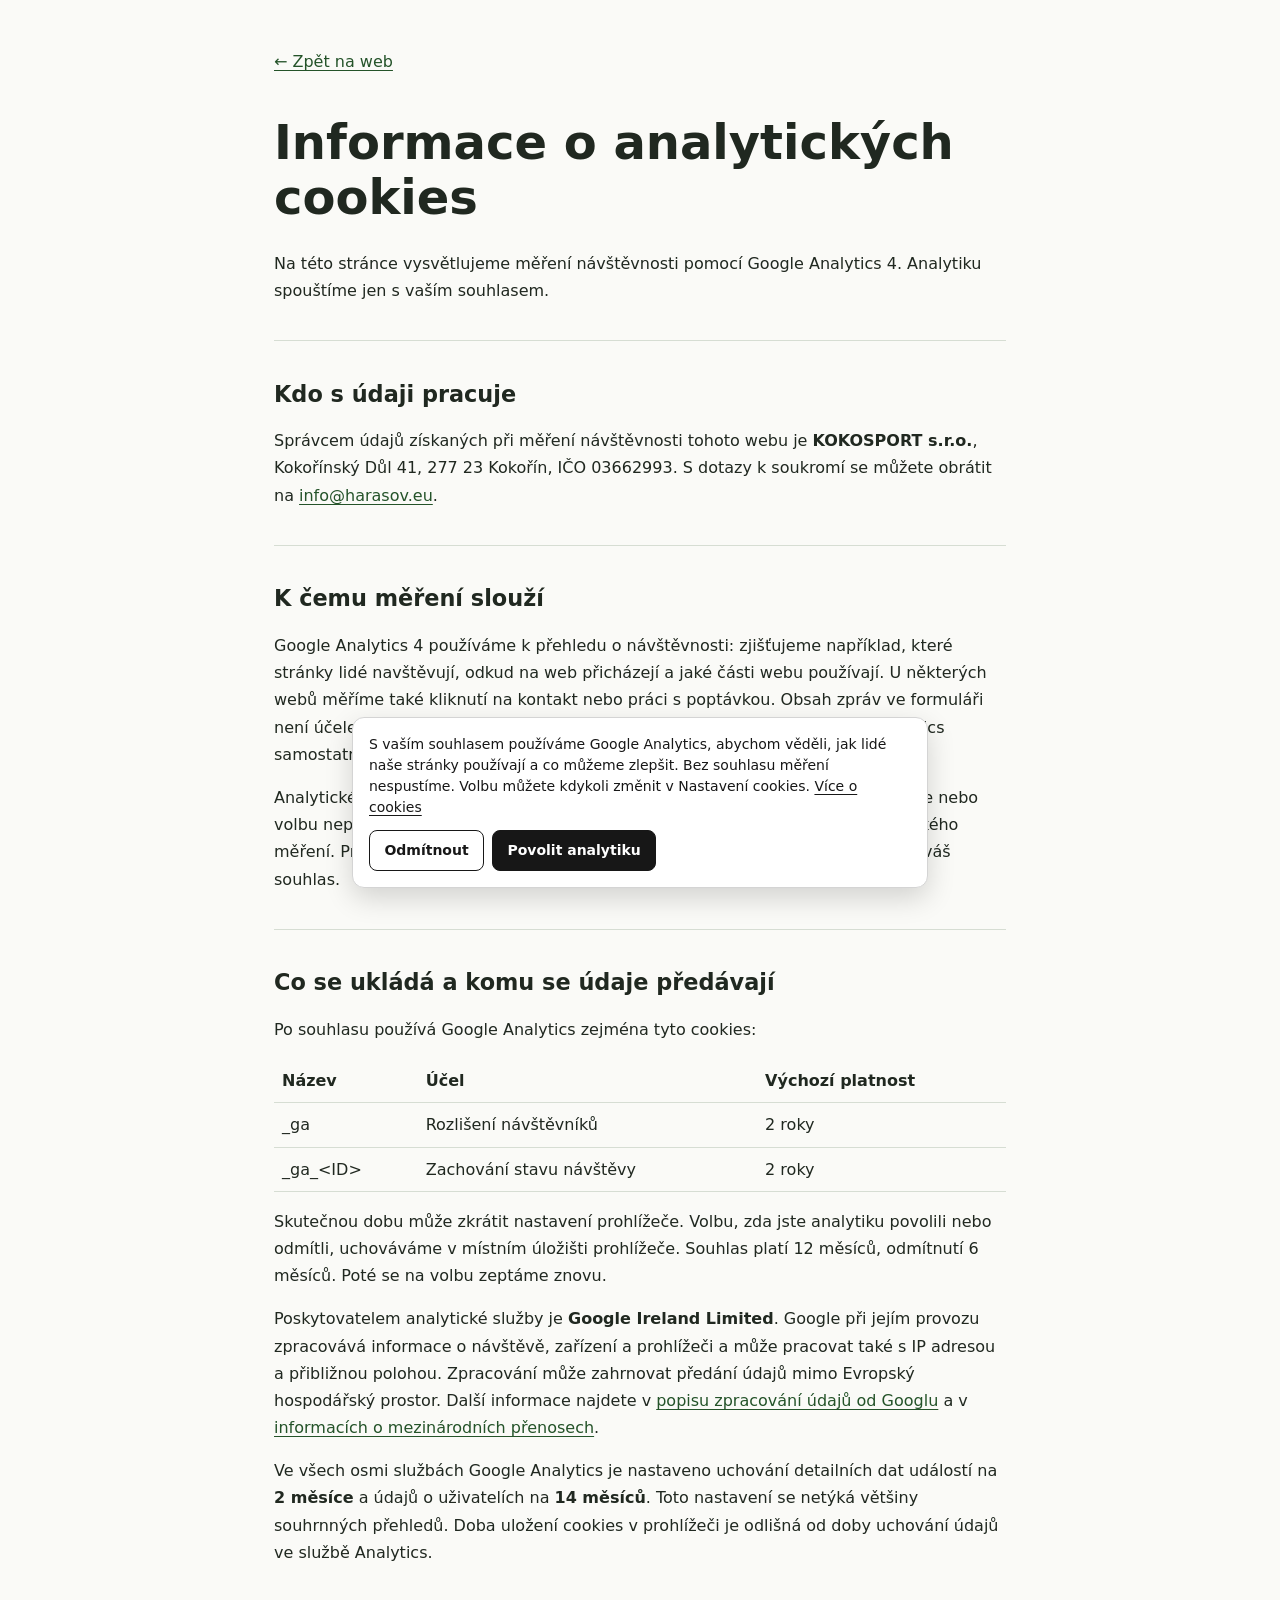
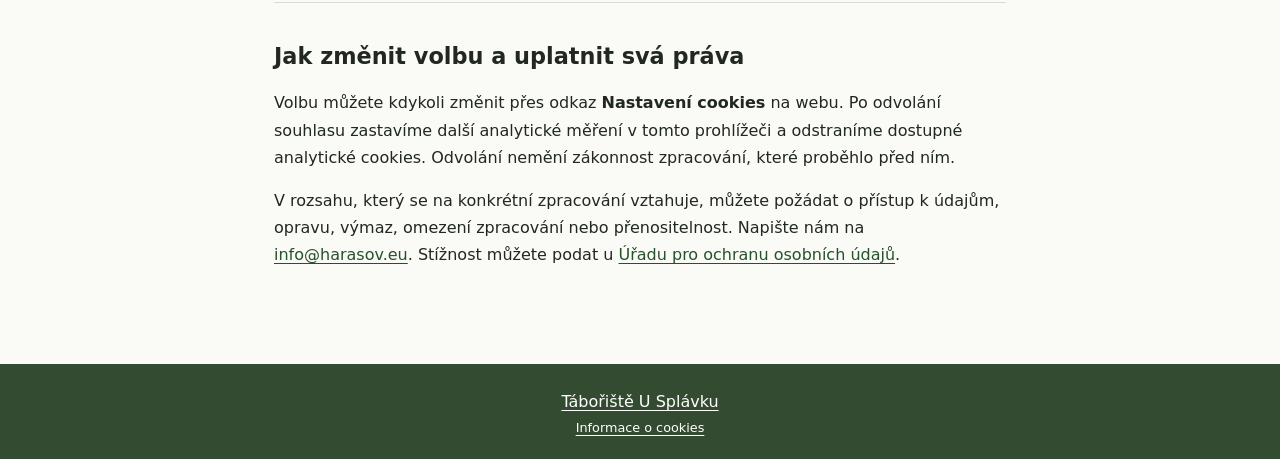
<file: cookies.html>
<!doctype html>
<html lang="cs">
<head>
  <meta charset="utf-8">
  <meta name="viewport" content="width=device-width, initial-scale=1">
  <meta name="ga4-measurement-id" content="G-8QBRN09RY7">
  <title>Informace o analytických cookies | Tábořiště U Splávku</title>
  <meta name="description" content="Jak používáme analytické cookies a Google Analytics 4 a jak můžete změnit svůj souhlas.">
  <link rel="stylesheet" href="./analytics-consent.css">
  <style>
    *{box-sizing:border-box}body{margin:0;background:#fafaf7;color:#202820;font:16px/1.7 system-ui,sans-serif}main{max-width:780px;margin:auto;padding:48px 24px 80px}h1{font-size:clamp(2rem,5vw,3rem);line-height:1.15;margin:40px 0 24px}h2{font-size:1.4rem;line-height:1.3}section{border-top:1px solid #d6ddd3;margin-top:36px;padding-top:20px}a{color:#245329;text-underline-offset:3px}strong{font-weight:650}table{border-collapse:collapse;width:100%;text-align:left}th,td{border-bottom:1px solid #d6ddd3;padding:8px}footer{padding:24px;text-align:center;background:#334b30;color:white}footer a{color:white}
  </style>
</head>
<body>
<main>
  <a href="./">← Zpět na web</a>
  <h1>Informace o analytických cookies</h1>
  <p>Na této stránce vysvětlujeme měření návštěvnosti pomocí Google Analytics 4. Analytiku spouštíme jen s vaším souhlasem.</p>
  <section><h2>Kdo s údaji pracuje</h2><p>Správcem údajů získaných při měření návštěvnosti tohoto webu je <strong>KOKOSPORT s.r.o.</strong>, Kokořínský Důl 41, 277 23 Kokořín, IČO 03662993. S dotazy k soukromí se můžete obrátit na <a href="mailto:info@harasov.eu">info@harasov.eu</a>.</p></section>
  <section><h2>K čemu měření slouží</h2><p>Google Analytics 4 používáme k přehledu o návštěvnosti: zjišťujeme například, které stránky lidé navštěvují, odkud na web přicházejí a jaké části webu používají. U některých webů měříme také kliknutí na kontakt nebo práci s poptávkou. Obsah zpráv ve formuláři není účelem analytického měření. Každý z našich osmi webů má v Google Analytics samostatnou službu.</p><p>Analytické měření spouštíme <strong>až po vašem souhlasu</strong>. Pokud analytiku odmítnete nebo volbu neprovedete, značku GA4 nenačteme. Web můžete používat i bez analytického měření. Právním základem použití analytických cookies a navazujícího měření je váš souhlas.</p></section>
  <section><h2>Co se ukládá a komu se údaje předávají</h2><p>Po souhlasu používá Google Analytics zejména tyto cookies:</p><div style="overflow-x:auto"><table><thead><tr><th>Název</th><th>Účel</th><th>Výchozí platnost</th></tr></thead><tbody><tr><td>_ga</td><td>Rozlišení návštěvníků</td><td>2 roky</td></tr><tr><td>_ga_&lt;ID&gt;</td><td>Zachování stavu návštěvy</td><td>2 roky</td></tr></tbody></table></div><p>Skutečnou dobu může zkrátit nastavení prohlížeče. Volbu, zda jste analytiku povolili nebo odmítli, uchováváme v místním úložišti prohlížeče. Souhlas platí 12 měsíců, odmítnutí 6 měsíců. Poté se na volbu zeptáme znovu.</p><p>Poskytovatelem analytické služby je <strong>Google Ireland Limited</strong>. Google při jejím provozu zpracovává informace o návštěvě, zařízení a prohlížeči a může pracovat také s IP adresou a přibližnou polohou. Zpracování může zahrnovat předání údajů mimo Evropský hospodářský prostor. Další informace najdete v <a href="https://policies.google.com/technologies/partner-sites?hl=cs">popisu zpracování údajů od Googlu</a> a v <a href="https://business.safety.google/adsdatatransfers/">informacích o mezinárodních přenosech</a>.</p><p>Ve všech osmi službách Google Analytics je nastaveno uchování detailních dat událostí na <strong>2 měsíce</strong> a údajů o uživatelích na <strong>14 měsíců</strong>. Toto nastavení se netýká většiny souhrnných přehledů. Doba uložení cookies v prohlížeči je odlišná od doby uchování údajů ve službě Analytics.</p></section>
  <section><h2>Jak změnit volbu a uplatnit svá práva</h2><p>Volbu můžete kdykoli změnit přes odkaz <strong>Nastavení cookies</strong> na webu. Po odvolání souhlasu zastavíme další analytické měření v tomto prohlížeči a odstraníme dostupné analytické cookies. Odvolání nemění zákonnost zpracování, které proběhlo před ním.</p><p>V rozsahu, který se na konkrétní zpracování vztahuje, můžete požádat o přístup k údajům, opravu, výmaz, omezení zpracování nebo přenositelnost. Napište nám na <a href="mailto:info@harasov.eu">info@harasov.eu</a>. Stížnost můžete podat u <a href="https://uoou.gov.cz/">Úřadu pro ochranu osobních údajů</a>.</p></section>
</main>
<footer><a href="./">Tábořiště U Splávku</a></footer>
<script src="./analytics-consent.js" defer></script>
</body>
</html>
</file>
<file: analytics-consent.css>
.analytics-settings {
  display: block;
  margin: 1rem auto 0;
  padding: 0.25rem 0.5rem;
  border: 0;
  background: transparent;
  color: white;
  font-size: 0.8rem;
  text-decoration: underline;
  cursor: pointer;
}

.analytics-settings[hidden] { display: none; }

.analytics-info {
  display: block;
  width: fit-content;
  margin: 0.25rem auto 0;
  color: white;
  font: 0.8rem system-ui, sans-serif;
  text-decoration: underline;
}

.analytics-banner a { color: inherit; text-decoration: underline; }

.analytics-banner {
  position: fixed;
  z-index: 9999;
  right: 0.75rem;
  bottom: 0.75rem;
  left: 0.75rem;
  max-width: 36rem;
  margin: auto;
  padding: 1rem;
  border: 1px solid #d4d4d4;
  border-radius: 0.75rem;
  background: white;
  color: #171717;
  box-shadow: 0 10px 28px rgb(0 0 0 / 16%);
  font: 0.875rem/1.5 system-ui, sans-serif;
}

.analytics-banner p { margin: 0 0 0.75rem; }
.analytics-actions { display: flex; flex-wrap: wrap; gap: 0.5rem; }
.analytics-actions button {
  padding: 0.55rem 0.9rem;
  border: 1px solid #171717;
  border-radius: 0.5rem;
  background: white;
  color: #171717;
  font: inherit;
  font-weight: 600;
  cursor: pointer;
}
.analytics-actions .analytics-accept { background: #171717; color: white; }
.analytics-actions button:focus-visible { outline: 2px solid #171717; outline-offset: 2px; }
</file>
<file: style.css>
/*! tailwindcss v3.0.18 | MIT License | https://tailwindcss.com*/*,:after,:before{box-sizing:border-box;border:0 solid #e5e7eb}:after,:before{--tw-content:""}html{line-height:1.5;-webkit-text-size-adjust:100%;-moz-tab-size:4;-o-tab-size:4;tab-size:4;font-family:ui-sans-serif,system-ui,-apple-system,BlinkMacSystemFont,Segoe UI,Roboto,Helvetica Neue,Arial,Noto Sans,sans-serif,Apple Color Emoji,Segoe UI Emoji,Segoe UI Symbol,Noto Color Emoji}body{margin:0;line-height:inherit}hr{height:0;color:inherit;border-top-width:1px}abbr:where([title]){-webkit-text-decoration:underline dotted;text-decoration:underline dotted}h1,h2,h3,h4,h5,h6{font-size:inherit;font-weight:inherit}a{color:inherit;text-decoration:inherit}b,strong{font-weight:bolder}code,kbd,pre,samp{font-family:ui-monospace,SFMono-Regular,Menlo,Monaco,Consolas,Liberation Mono,Courier New,monospace;font-size:1em}small{font-size:80%}sub,sup{font-size:75%;line-height:0;position:relative;vertical-align:initial}sub{bottom:-.25em}sup{top:-.5em}table{text-indent:0;border-color:inherit;border-collapse:collapse}button,input,optgroup,select,textarea{font-family:inherit;font-size:100%;line-height:inherit;color:inherit;margin:0;padding:0}button,select{text-transform:none}[type=button],[type=reset],[type=submit],button{-webkit-appearance:button;background-color:initial;background-image:none}:-moz-focusring{outline:auto}:-moz-ui-invalid{box-shadow:none}progress{vertical-align:initial}::-webkit-inner-spin-button,::-webkit-outer-spin-button{height:auto}[type=search]{-webkit-appearance:textfield;outline-offset:-2px}::-webkit-search-decoration{-webkit-appearance:none}::-webkit-file-upload-button{-webkit-appearance:button;font:inherit}summary{display:list-item}blockquote,dd,dl,figure,h1,h2,h3,h4,h5,h6,hr,p,pre{margin:0}fieldset{margin:0}fieldset,legend{padding:0}menu,ol,ul{list-style:none;margin:0;padding:0}textarea{resize:vertical}input::-moz-placeholder,textarea::-moz-placeholder{opacity:1;color:#9ca3af}input:-ms-input-placeholder,textarea:-ms-input-placeholder{opacity:1;color:#9ca3af}input::placeholder,textarea::placeholder{opacity:1;color:#9ca3af}[role=button],button{cursor:pointer}:disabled{cursor:default}audio,canvas,embed,iframe,img,object,svg,video{display:block;vertical-align:middle}img,video{max-width:100%;height:auto}[hidden]{display:none}*,:after,:before{--tw-translate-x:0;--tw-translate-y:0;--tw-rotate:0;--tw-skew-x:0;--tw-skew-y:0;--tw-scale-x:1;--tw-scale-y:1;--tw-pan-x: ;--tw-pan-y: ;--tw-pinch-zoom: ;--tw-scroll-snap-strictness:proximity;--tw-ordinal: ;--tw-slashed-zero: ;--tw-numeric-figure: ;--tw-numeric-spacing: ;--tw-numeric-fraction: ;--tw-ring-inset: ;--tw-ring-offset-width:0px;--tw-ring-offset-color:#fff;--tw-ring-color:#3b82f680;--tw-ring-offset-shadow:0 0 #0000;--tw-ring-shadow:0 0 #0000;--tw-shadow:0 0 #0000;--tw-shadow-colored:0 0 #0000;--tw-blur: ;--tw-brightness: ;--tw-contrast: ;--tw-grayscale: ;--tw-hue-rotate: ;--tw-invert: ;--tw-saturate: ;--tw-sepia: ;--tw-drop-shadow: ;--tw-backdrop-blur: ;--tw-backdrop-brightness: ;--tw-backdrop-contrast: ;--tw-backdrop-grayscale: ;--tw-backdrop-hue-rotate: ;--tw-backdrop-invert: ;--tw-backdrop-opacity: ;--tw-backdrop-saturate: ;--tw-backdrop-sepia: }.container{width:100%}@media (min-width:640px){.container{max-width:640px}}@media (min-width:768px){.container{max-width:768px}}@media (min-width:1024px){.container{max-width:1024px}}@media (min-width:1280px){.container{max-width:1280px}}@media (min-width:1536px){.container{max-width:1536px}}.mx-2{margin-left:.5rem;margin-right:.5rem}.my-10{margin-top:2.5rem;margin-bottom:2.5rem}.my-5{margin-top:1.25rem;margin-bottom:1.25rem}.my-2{margin-top:.5rem;margin-bottom:.5rem}.mr-4{margin-right:1rem}.mt-10{margin-top:2.5rem}.flex{display:flex}.hidden{display:none}.grow{flex-grow:1}.basis-1\/2{flex-basis:50%}.flex-col{flex-direction:column}.flex-wrap{flex-wrap:wrap}.justify-center{justify-content:center}.self-end{align-self:flex-end}.rounded-2xl{border-radius:1rem}.border-b-2{border-bottom-width:2px}.border-dotted{border-style:dotted}.bg-white{--tw-bg-opacity:1;background-color:rgb(255 255 255/var(--tw-bg-opacity))}.p-2{padding:.5rem}.py-2{padding-top:.5rem;padding-bottom:.5rem}.py-10{padding-top:2.5rem;padding-bottom:2.5rem}.px-1{padding-left:.25rem;padding-right:.25rem}.py-1{padding-top:.25rem;padding-bottom:.25rem}.py-0{padding-top:0;padding-bottom:0}.py-5{padding-top:1.25rem;padding-bottom:1.25rem}.py-4{padding-top:1rem;padding-bottom:1rem}.pl-4{padding-left:1rem}.pt-2{padding-top:.5rem}.text-center{text-align:center}.text-4xl{font-size:2.25rem;line-height:2.5rem}.text-lg{font-size:1.125rem;line-height:1.75rem}.text-2xl{font-size:1.5rem;line-height:2rem}.text-sm{font-size:.875rem;line-height:1.25rem}.text-xl{font-size:1.25rem;line-height:1.75rem}.text-3xl{font-size:1.875rem;line-height:2.25rem}.font-bold{font-weight:700}.leading-7{line-height:1.75rem}.text-white{--tw-text-opacity:1;color:rgb(255 255 255/var(--tw-text-opacity))}.underline{-webkit-text-decoration-line:underline;text-decoration-line:underline}.drop-shadow-md{--tw-drop-shadow:drop-shadow(0 4px 3px #00000012) drop-shadow(0 2px 2px #0000000f);filter:var(--tw-blur) var(--tw-brightness) var(--tw-contrast) var(--tw-grayscale) var(--tw-hue-rotate) var(--tw-invert) var(--tw-saturate) var(--tw-sepia) var(--tw-drop-shadow)}.hover\:underline:hover{-webkit-text-decoration-line:underline;text-decoration-line:underline}@media (min-width:768px){.md\:mx-10{margin-left:2.5rem;margin-right:2.5rem}.md\:my-5{margin-top:1.25rem;margin-bottom:1.25rem}.md\:mt-10{margin-top:2.5rem}.md\:inline{display:inline}.md\:flex-row{flex-direction:row}.md\:flex-row-reverse{flex-direction:row-reverse}.md\:flex-col{flex-direction:column}.md\:p-0{padding:0}.md\:py-14{padding-top:3.5rem;padding-bottom:3.5rem}.md\:py-5{padding-top:1.25rem;padding-bottom:1.25rem}.md\:py-0{padding-top:0;padding-bottom:0}.md\:text-6xl{font-size:3.75rem;line-height:1}.md\:text-4xl{font-size:2.25rem;line-height:2.5rem}.md\:text-3xl{font-size:1.875rem;line-height:2.25rem}}@media (min-width:1024px){.lg\:mr-0{margin-right:0}.lg\:py-24{padding-top:6rem;padding-bottom:6rem}.lg\:text-9xl{font-size:8rem;line-height:1}.lg\:text-5xl{font-size:3rem;line-height:1}}
</file>
<file: css.css>
@tailwind base;
@tailwind components;
@tailwind utilities;

* {
    padding: 0;
    margin: 0;
    box-sizing: border-box;
    scroll-behavior: smooth;
}

.container {
    max-width: 1100px;
    margin: 0 auto;
}

.green-bg {
    background-color: #A7C957;
    position: relative;
    top: -1px;
}

.footer-bg {
    background-color: #386641;
    position: relative;
    top: -2px;
}

header {
    background-image: url(./img/taboriste_u_splavku.webp);
    background-repeat: no-repeat;
    background-position: center center;
    background-size: cover;
    min-height: 50vh !important;
    display: flex;
    justify-content: end;
    align-items: end;
}

h1,
h2 {
    font-family: 'Roboto Slab', serif;
    text-align: center;
}

nav {
    background-color: transparent;
    min-height: 50px;
}

.nav-container {
    font-family: 'Montserrat', sans-serif;
    font-weight: 600;
    display: flex;
    justify-content: end !important;
}

.nav-container ul li {
    display: inline;
    color: #fff;
}

.over {
    position: relative;
    top: -1px;
    overflow: hidden;
}

.vlna {
    min-width: 2400px !important;
}

.fotka {
    border-radius: 0;
    border: 10px solid #fff;
    border-bottom: 10px solid #fff;
}

figure {
    max-width: 80vw !important;
    overflow: hidden !important;
}

figcaption {
    background-color: white;
    font-family: 'Montserrat', sans-serif;
}

.leva {
    transform: rotate(4deg);
}

.prava {
    transform: rotate(-4deg);
}

.foto picture {
    margin: 1px !important;
}

.masonry-gallery {
    column-count: 1;
    column-gap: 8px;
}

.masonry-gallery picture {
    display: block;
    break-inside: avoid;
    margin: 0 0 8px;
}

.masonry-gallery img {
    display: block;
    width: 100%;
    height: auto;
}

@media (min-width:768px) {
    .masonry-gallery {
        column-count: 2;
    }
}

@media (min-width:1024px) {
    .masonry-gallery {
        column-count: 3;
    }
}

.custom-shape-divider-bottom-1643545154 {
    position: relative;
    bottom: 0;
    left: 0;
    width: 100%;
    overflow: hidden;
    line-height: 0;
    transform: rotate(180deg);
}

.custom-shape-divider-bottom-1643545154 svg {
    position: relative;
    display: block;
    width: calc(100% + 1.3px);
    height: 100px;
}

.custom-shape-divider-bottom-1643545154 .shape-fill {
    fill: #A7C957;
}

.custom-shape-divider-top-1643551526 {
    position: relative;
    top: -2px;
    left: 0;
    width: 100%;
    overflow: hidden;
    line-height: 0;
}

.custom-shape-divider-top-1643551526 svg {
    position: relative;
    display: block;
    width: calc(141% + 1.3px);
    height: 105px;
}

.custom-shape-divider-top-1643551526 .shape-fill {
    fill: #A7C957;
}

@media (max-width: 1200px) {
    header {
        background-size: cover;
        min-height: 30vh !important;
    }
    .over {
        display: none;
    }
}
@media ((max-height: 500px) and (max-width: 1200px)) {
    header {
        background-size: cover;
        min-height: 70vh !important;
    }
    .over {
        display: none;
    }
    .tablet-mode {
     padding-top: 0px;
    }
}
</file>
